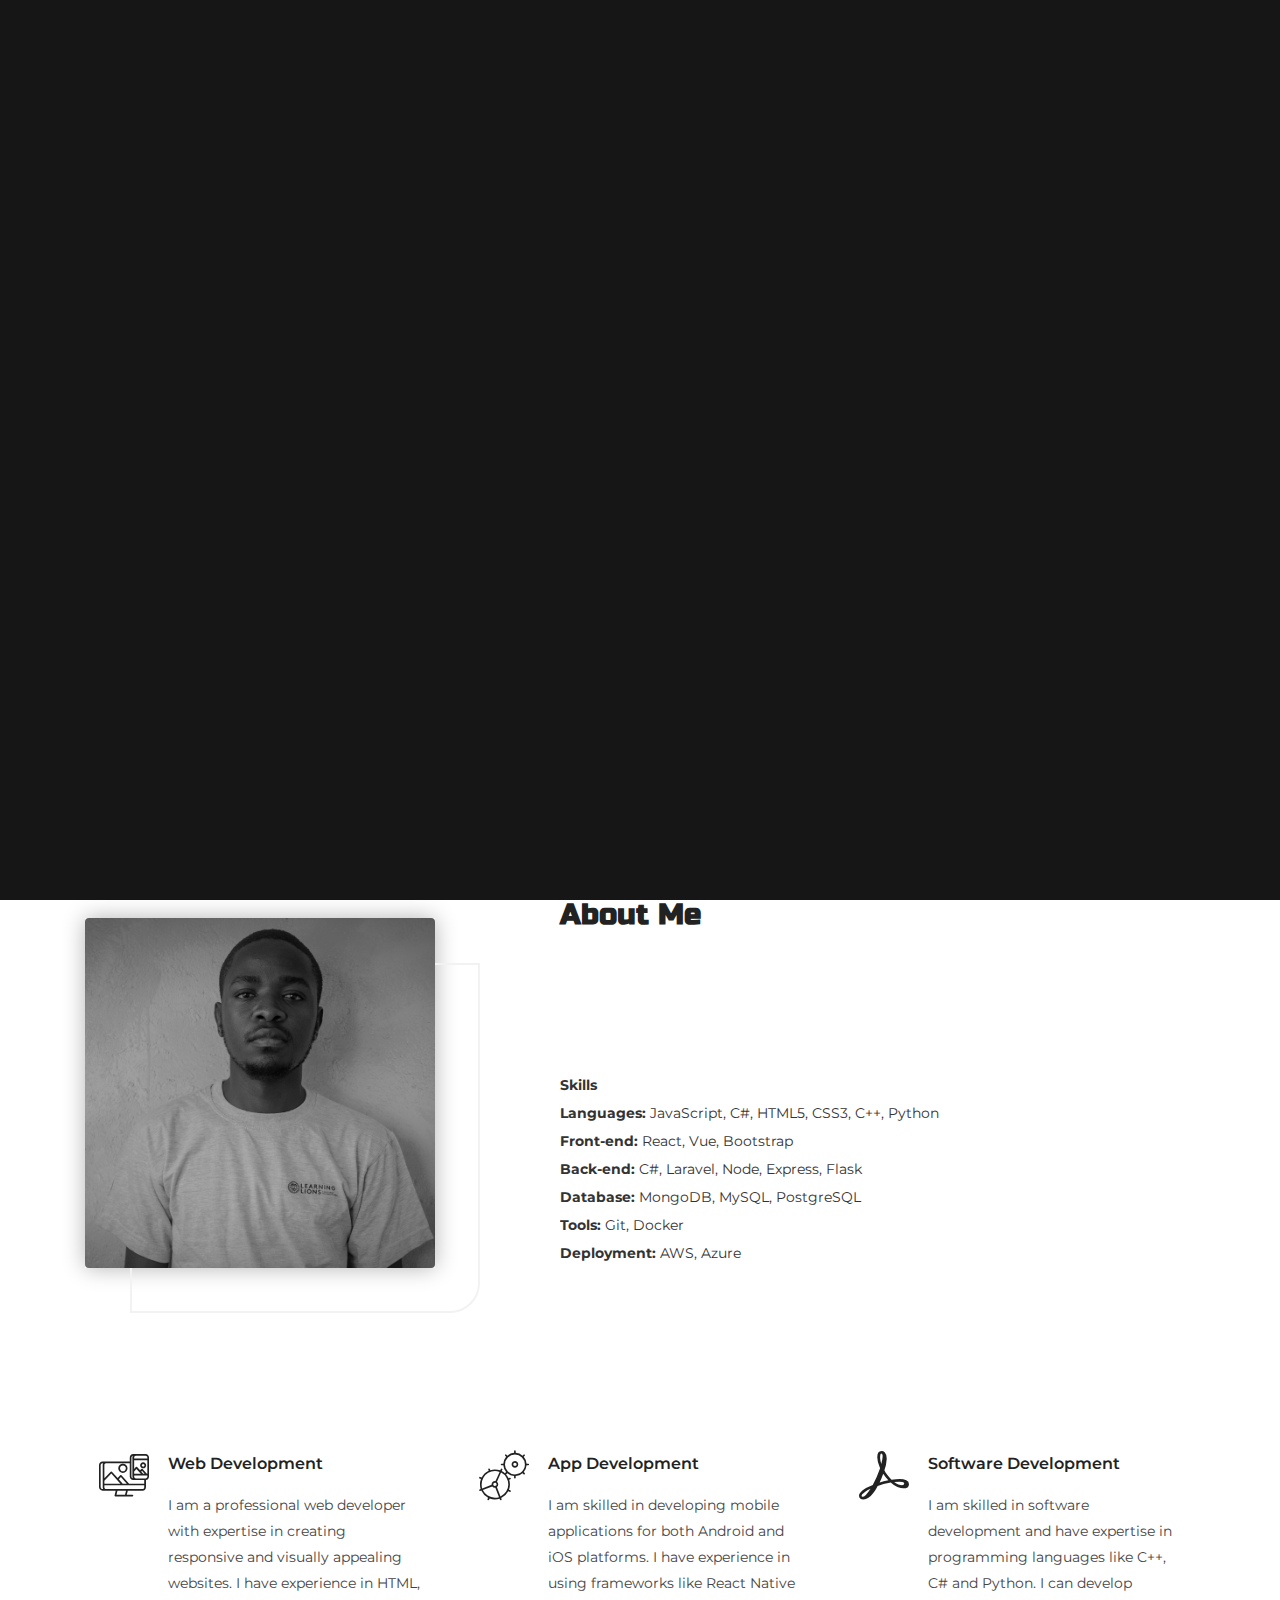
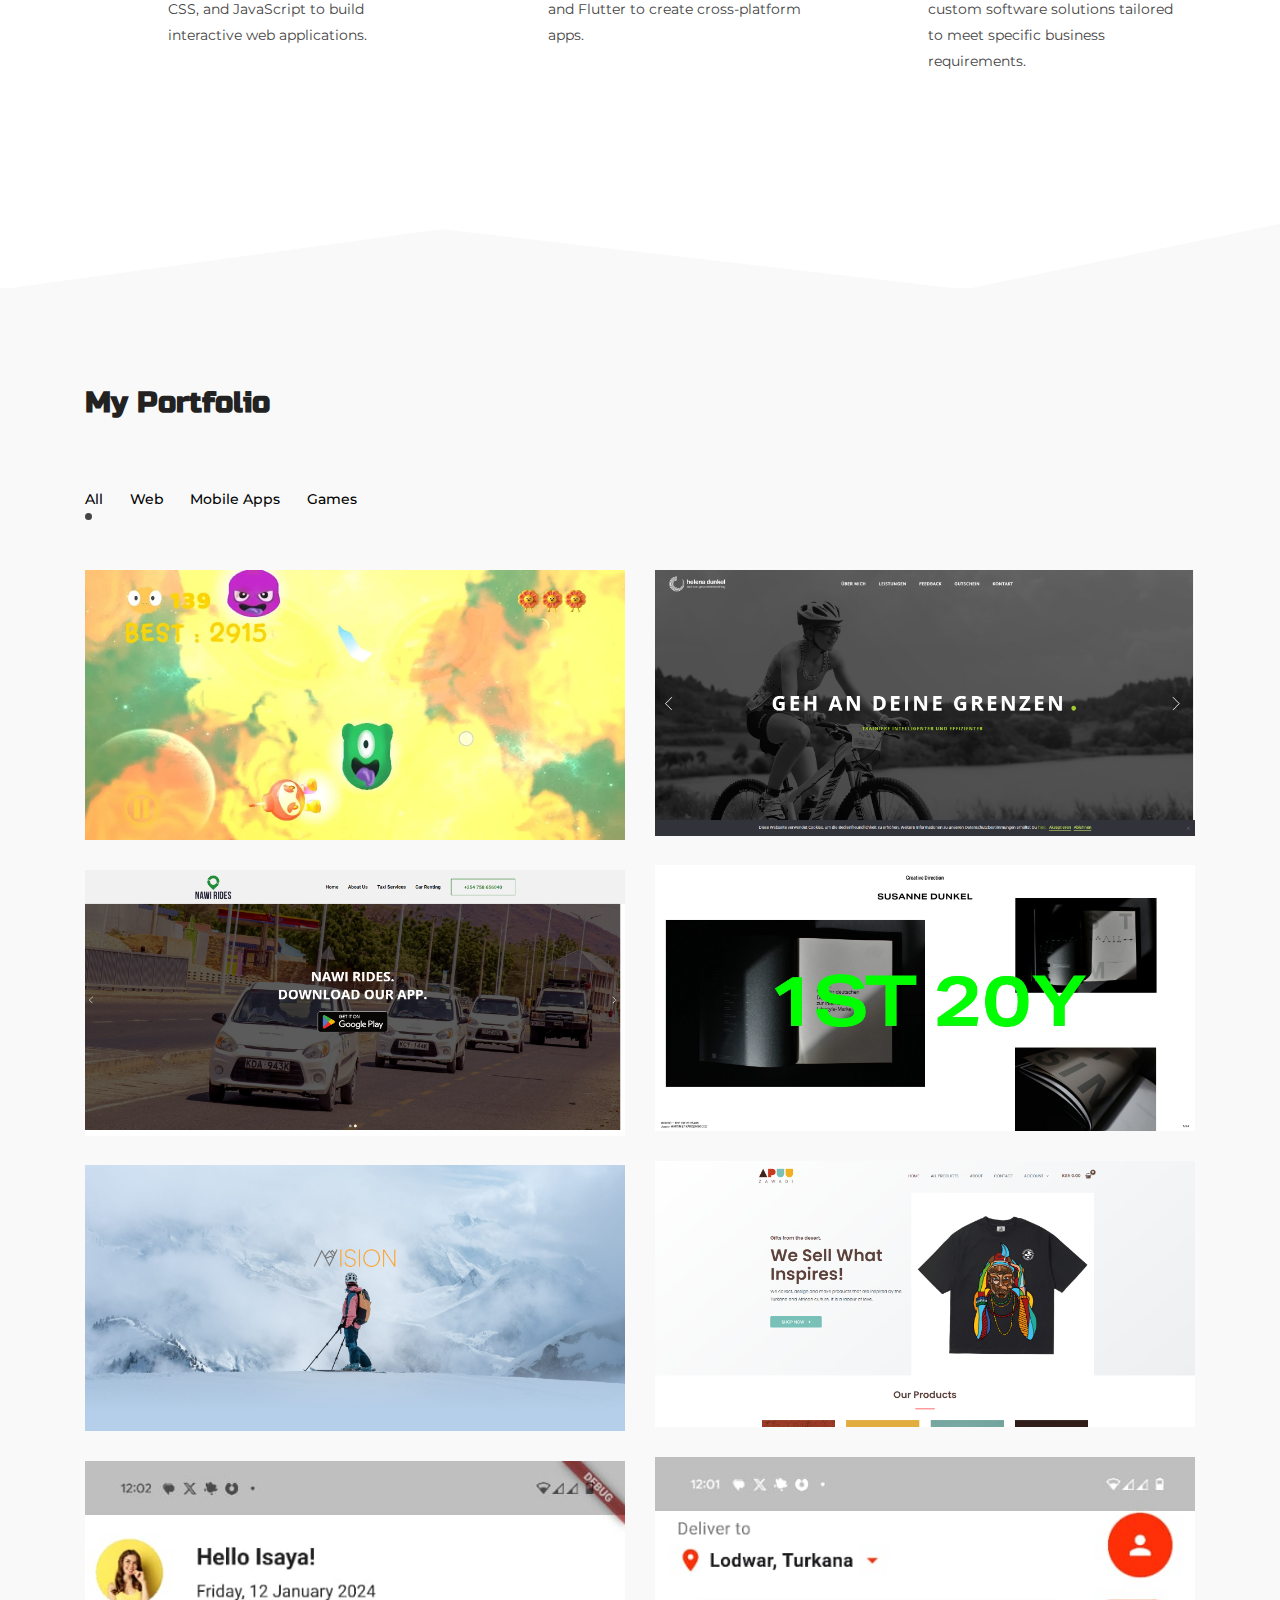
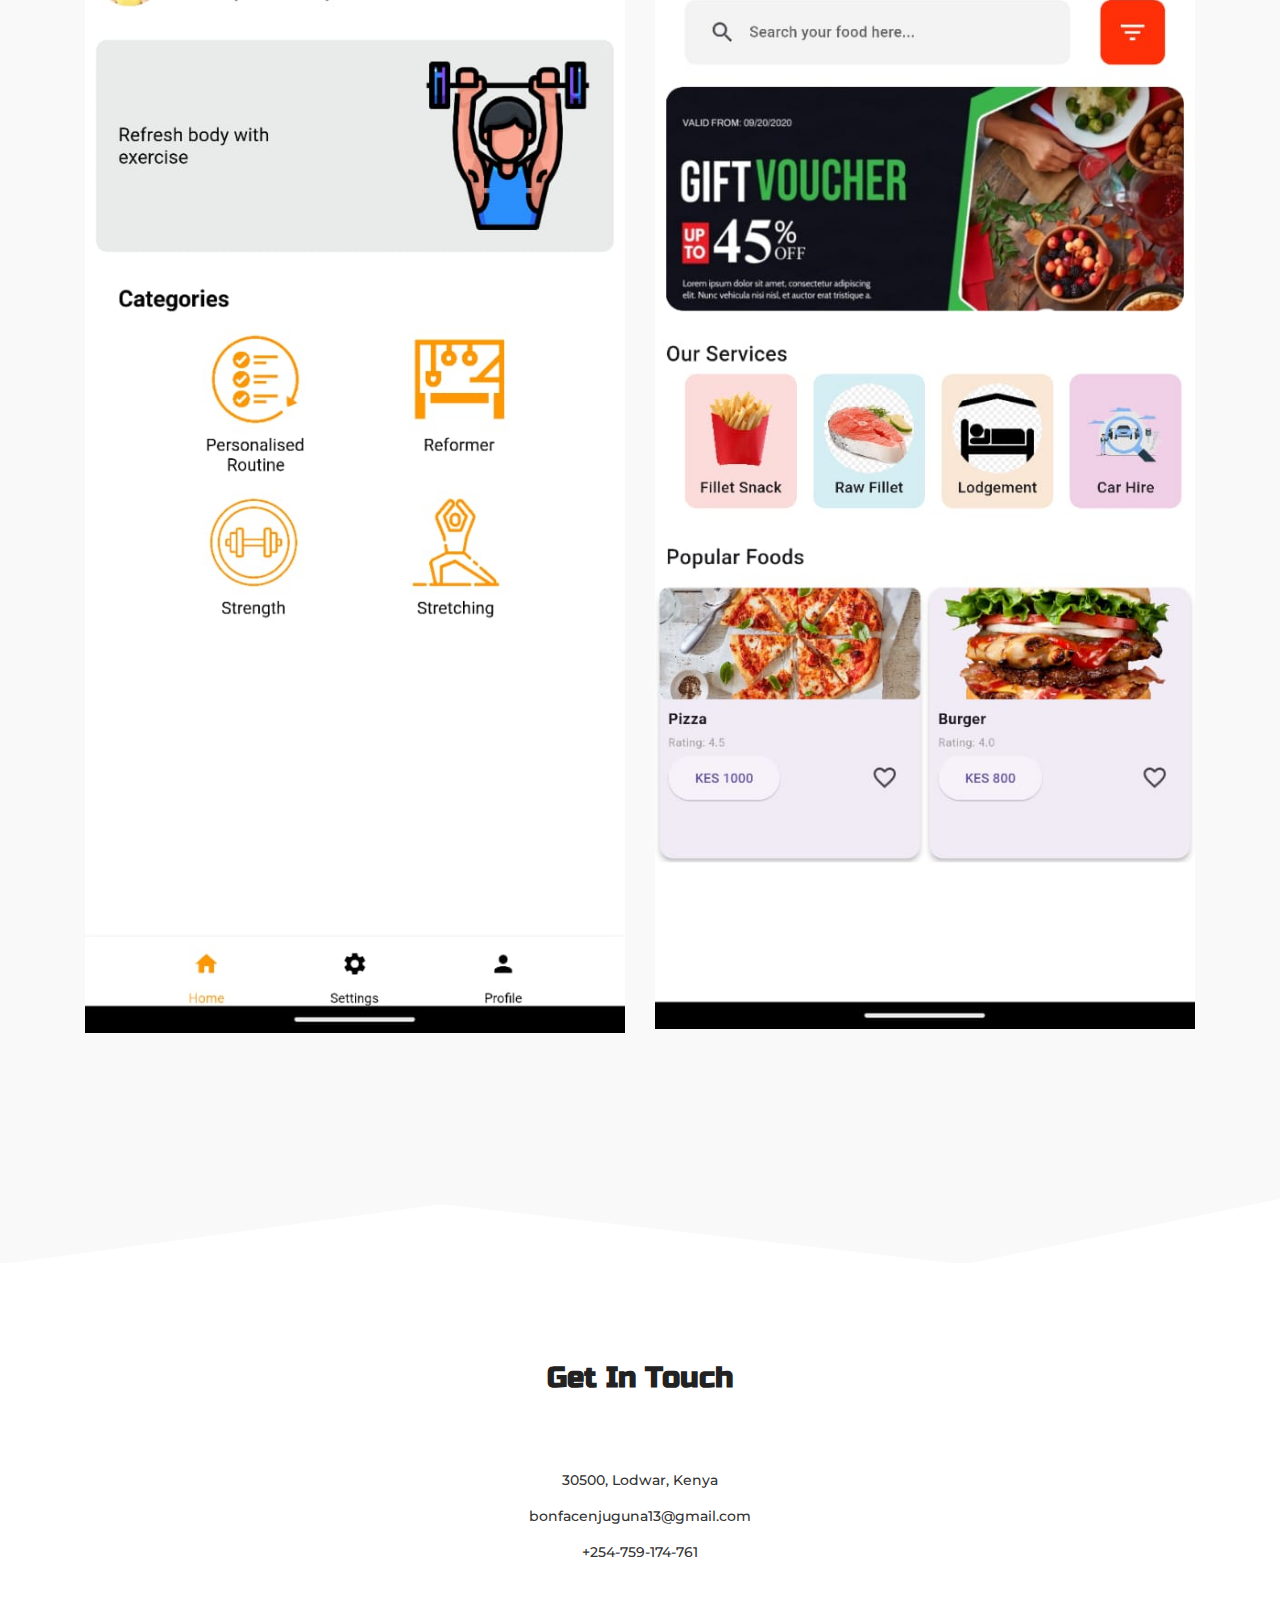
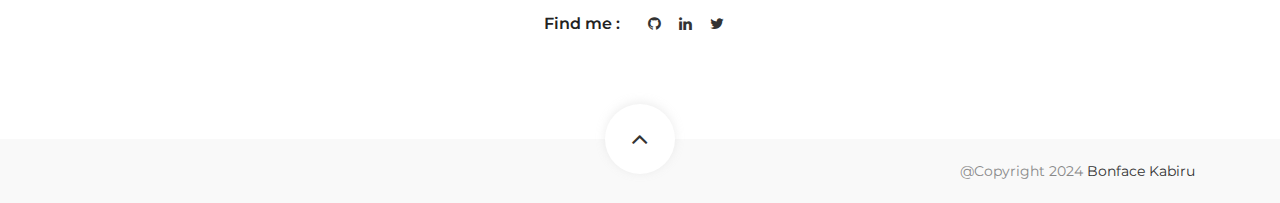
<file: index.html>
<!doctype html>
<html lang="en">

<head>
    <meta charset="utf-8">
    <meta http-equiv="x-ua-compatible" content="ie=edge">
    <meta name="viewport" content="width=device-width, initial-scale=1">
    <title>Bonface Kabiru</title>
    <link rel="shortcut icon" type="image/png" href="img/icon/favicon.ico">
    <!-- all css here -->
    <link rel="stylesheet" href="css/bootstrap.min.css">
    <link rel="stylesheet" href="css/font-awesome.min.css">
    <link rel="stylesheet" href="css/flaticon.css">
    <link rel="stylesheet" href="css/magnific-popup.css">
    <link rel="stylesheet" href="css/slicknav.min.css">
    <link rel="stylesheet" href="css/typography.css">
    <link rel="stylesheet" href="css/default-css.css">
    <link rel="stylesheet" href="css/styles.css">
    <link rel="stylesheet" href="css/responsive.css">
    <!-- modernizr css -->
    <script src="js/vendor/modernizr-2.8.3.min.js"></script>
</head>

<body id="top">
    <!--[if lt IE 8]>
            <p class="browserupgrade">You are using an <strong>outdated</strong> browser. Please <a href="http://browsehappy.com/">upgrade your browser</a> to improve your experience.</p>
        <![endif]-->
    <!-- preloader area start -->
    <div id="preloader">
        <div class="loader_line"></div>
    </div>
    <!-- prealoader area end -->
    <!-- header area start -->
    <header>
        <div class="header-area">
            <div class="container">
                <div class="row align-items-center">
                    <div class="col-md-3 col-sm-12">
                        
                    </div>
                    <div class="col-md-9 d-none d-md-block">
                        <div class="main-menu">
                            <nav class="nav-menu">
                                <ul id="nav_menu">
                                    <li class="active"><a data-hover="home" href="#home"><span>Home</span></a></li>
                                    <li><a data-hover="about" href="#about"><span>About</span></a></li>
                                    <li><a data-hover="portfolio" href="#portfolio"><span>Portfolio</span></a></li>
                                    <li><a data-hover="contact" href="#contact"><span>Contact</span></a></li>
                                </ul>
                            </nav>
                        </div>
                    </div>
                    <div class="col-sm-12 d-block d-md-none">
                        <div class="responsive-menu-wrap"></div>
                    </div>
                </div>
            </div>
        </div>
    </header>
    <!-- header area end -->
    <!-- slider area start -->
    <section id="home" class="slider-area parallax" data-speed="3" data-bg-image="" style="    background-color: black;">
        <div class="container">
            <div class="slider-content">
                <h2 class="txtanim1"><span>I'm</span> <span>Bonface</span> <span>Njuguna</span></h2>
                <h4 class="txtanim1 delay1">
                    <span>F</span>
                    <span>u</span>
                    <span>l</span>
                    <span>l</span>
                    <span> </span>
                    <span>S</span>
                    <span>t</span>
                    <span>a</span>
                    <span>c</span>
                    <span>k</span>
                    <span> </span>
                    <span>D</span>
                    <span>e</span>
                    <span>v</span>
                    <span>e</span>
                    <span>l</span>
                    <span>o</span>
                    <span>p</span>
                    <span>e</span>
                    <span>r</span>
                </h4>
            </div>
        </div>
        <div class="white_svg svg_white">
            <svg x="0px" y="0px" viewBox="0 186.5 1920 113.5">
                <polygon points="0,300 655.167,210.5 1432.5,300 1920,198.5 1920,300 " />
            </svg>
        </div>
        <div class="txtanim1 next-section">
            <span><a href="#about">about <strong><i class="fa fa-question-circle"></i></strong></a></span>
        </div>
    </section>
    <!-- slider area end -->
    <!-- about area strat -->
    <section class="about-area" id="about">
        <div class="container">
            <div class="row align-items-center">
                <div class="col-md-4">
                    <div class="abt-left-thumb">
                        <img src="img/about/bonface_picture.jpg" alt="image">
                    </div>
                </div>
                <div class="col-md-7 offset-md-1">
                    <div class="abt-content">
                        <div class="section-title">
                            <h2 class="txt2_is_show">About Me</h2>
                        </div>
                        <p class="txt1-wrap"><span class="txt1">I am a Full-Stack Developer from Turkana.  I love creating efficient, scalable, and user-friendly web applications that deliver a seamless user experience.</span></p>
                        <p class="txt1-wrap"><span class="tx1"><strong>Skills</strong></span><br>
                            <strong>Languages: </strong>JavaScript, C#, HTML5, CSS3, C++, Python<span class="txt1"></span><br>
                            <strong>Front-end: </strong>React, Vue, Bootstrap<span class="txt1"></span><br>
                            <strong>Back-end: </strong>C#, Laravel, Node, Express, Flask<span class="txt1"></span><br>
                            <strong>Database: </strong>MongoDB, MySQL, PostgreSQL<span class="txt1"></span><br>
                            <strong>Tools: </strong>Git, Docker<span class="txt1"></span><br>
                            <strong>Deployment: </strong>AWS, Azure<span class="txt1"></span>
                        </p>
                    </div>
                </div>
            </div>
        </div>
    </section>
    <!-- about area end -->
    <!-- service area start -->
    <div class="service-area pb--200">
        <div class="container">
            <div class="row">
                <div class="col-md-4">
                    <div class="single-service txt2_is_show">
                        <div class="icon"><span class="flaticon-web-design"></span></div>
                        <div class="srvc-content">
                            <h4>Web Development</h4>
                            <p>I am a professional web developer with expertise in creating responsive and visually appealing websites. I have experience in HTML, CSS, and JavaScript to build interactive web applications.</p>
                        </div>
                    </div>
                </div>
                <div class="col-md-4">
                    <div class="single-service txt2_is_show">
                        <div class="icon"><span class="flaticon-settings"></span></div>
                        <div class="srvc-content">
                            <h4>App Development</h4>
                            <p>I am skilled in developing mobile applications for both Android and iOS platforms. I have experience in using frameworks like React Native and Flutter to create cross-platform apps.</p>
                        </div>
                    </div>
                </div>
                <div class="col-md-4">
                    <div class="single-service txt2_is_show">
                        <div class="icon"><span class="flaticon-adobe"></span></div>
                        <div class="srvc-content">
                            <h4>Software Development</h4>
                            <p>I am skilled in software development and have expertise in programming languages like C++, C# and Python. I can develop custom software solutions tailored to meet specific business requirements.</p>
                        </div>
                    </div>
                </div>
            </div>
        </div>
        <div class="white_svg svg_gray">
            <svg x="0px" y="0px" viewBox="0 186.5 1920 113.5">
                <polygon points="0,300 655.167,210.5 1432.5,300 1920,198.5 1920,300 " />
            </svg>
        </div>
    </div>
    <!-- service area end -->
    <!-- portfolio area start -->
    <section class="fortfolio-area bg-gray pt--100 pb--200" id="portfolio">
        <div class="container">
            <div class="section-title">
                <h2 class="txt2_is_show">My Portfolio</h2>
            </div>
            <div class="fortfolio-filter">
                <button class="active" data-filter="*">All</button>
                <button data-filter=".web">Web</button>
                <button data-filter=".mobileapps">Mobile Apps</button>
                <button data-filter=".games">Games</button>
            </div>
            <div class="portfolio-masonary row" id="container">
                <div class="prt-grid games col-md-6 col-sm-6">
                    <div class="prt-item">
                        <a class="expand-img" href="img/portfolio/monster-slice-game.png"><img src="img/portfolio/monster-slice-game.png" alt="image"></a>
                    </div>
                </div>
                <div class="prt-grid web col-md-6 col-sm-6">
                    <div class="prt-item">
                        <a class="expand-img" href="img/portfolio/helena-dunkel.png"><img src="img/portfolio/helena-dunkel.png" alt="image"></a>
                    </div>
                </div>
                <div class="prt-grid web col-md-6 col-sm-6">
                    <div class="prt-item">
                        <a class="expand-img" href="img/portfolio/sussanedunkel.png"><img src="img/portfolio/sussanedunkel.png" alt="image"></a>
                    </div>
                </div>
                <div class="prt-grid web col-md-6 col-sm-6">
                    <div class="prt-item">
                        <a class="expand-img" href="img/portfolio/nawirides.png"><img src="img/portfolio/nawirides.png" alt="image"></a>
                    </div>
                </div>
                <div class="prt-grid web col-md-6 col-sm-6">
                    <div class="prt-item">
                        <a class="expand-img" href="img/portfolio/apuuzawadi.png"><img src="img/portfolio/apuuzawadi.png" alt="image"></a>
                    </div>
                </div>
                <div class="prt-grid web col-md-6 col-sm-6">
                    <div class="prt-item">
                        <a class="expand-img" href="img/portfolio/avision.png"><img src="img/portfolio/avision.png" alt="image"></a>
                    </div>
                </div>
                <div class="prt-grid mobileapps col-md-6 col-sm-6">
                    <div class="prt-item">
                        <a class="expand-img" href="img/portfolio/lodwar_fish_hub.jpeg"><img src="img/portfolio/lodwar_fish_hub.jpeg" alt="image"></a>
                    </div>
                </div>
                <div class="prt-grid mobileapps col-md-6 col-sm-6">
                    <div class="prt-item">
                        <a class="expand-img" href="img/portfolio/sarah_fitness_app.jpg"><img src="img/portfolio/sarah_fitness_app.jpg" alt="image"></a>
                    </div>
                </div>
            </div>
        </div>
        <div class="white_svg svg_white">
            <svg x="0px" y="0px" viewBox="0 186.5 1920 113.5">
                <polygon points="0,300 655.167,210.5 1432.5,300 1920,198.5 1920,300 " />
            </svg>
        </div>
    </section>
    <!-- portfolio area end -->
    <!-- contact area start -->
    <section class="contact-area ptb--100" id="contact">
        <div class="container">
            <div class="section-title">
                <h2 class="txt2_is_show">Get In Touch</h2>
            </div>
            <div class="row">
                <div class="col-md-12">
                    <div class="cnt-left">
                        <ul>
                            <li>30500, Lodwar, Kenya</li>
                            <a href="mailto:bonfacenjuguna13@gmail.com"><li>bonfacenjuguna13@gmail.com</li></a> 
                            <a href="tel:+254-759-174-761"><li>+254-759-174-761</li></a>
                        </ul>
                        <div class="social-link">
                            <h5>Find me :</h5>
                            <a href="https://github.com/BonfaceNjuguna"><i class="fa fa-github"></i></a>
                            <a href="https://www.linkedin.com/in/bonface-kabiru/"><i class="fa fa-linkedin"></i></a>
                            <a href="https://twitter.com/bonnienjush"><i class="fa fa-twitter"></i></a>
                        </div>
                    </div>
                </div>
            </div>
        </div>
    </section>
    <!-- contact area end -->
    <!-- footer area start -->
    <footer>
        <div class="footer-area bg-gray">
            <div class="container">
                <div class="row align-items-center">
                    <div class="col-md-6 col-sm-4">
                        <!-- <div class="flogo">
                            <a href='/'><img src="img/icon/flogo.png" alt="logo"></a>
                        </div> -->
                    </div>
                    <div class="col-md-6 col-sm-8">
                        <div class="copyright">
                            <p>@Copyright 2024 <span>Bonface Kabiru</span></p>
                        </div>
                    </div>
                </div>
                <div class="go-to-top">
                    <a href="#top"><i class="fa fa-angle-up"></i></a>
                </div>
            </div>
        </div>
    </footer>
    <!-- footer area end -->
    <!-- jquery latest version -->
    <script src="js/vendor/jquery-3.2.0.min.js"></script>
    <!-- bootstrap 4 js -->
    <script src="js/bootstrap.min.js"></script>
    <!-- others plugins -->
    <script src="js/jquery.slicknav.min.js"></script>
    <script src="js/jquery.magnific-popup.min.js"></script>
    <script src="js/imagesloaded.pkgd.min.js"></script>
    <script src="js/isotope.pkgd.min.js"></script>
    <script src="js/plugins.js"></script>
    <script src="js/scripts.js"></script>
</body>

</html>
</file>
<file: css/flaticon.css>
/*
Flaticon icon font: Flaticon
Creation date: 23/10/2017 08:34
*/

@font-face {
  font-family: "Flaticon";
  src: url("../fonts/Flaticon.eot");
  src: url("../fonts/Flaticon.eot?#iefix") format("embedded-opentype"),
       url("../fonts/Flaticon.woff") format("woff"),
       url("../fonts/Flaticon.ttf") format("truetype"),
       url("../fonts/Flaticon.svg#Flaticon") format("svg");
  font-weight: normal;
  font-style: normal;
}

@media screen and (-webkit-min-device-pixel-ratio:0) {
  @font-face {
    font-family: "Flaticon";
    src: url("./Flaticon.svg#Flaticon") format("svg");
  }
}

[class^="flaticon-"]:before, [class*=" flaticon-"]:before,
[class^="flaticon-"]:after, [class*=" flaticon-"]:after {
    font-family: Flaticon;
    font-size: 20px;
    font-style: normal;
    margin-left: 0px;
}

.flaticon-play-button:before { content: "\f100"; }
.flaticon-adobe:before { content: "\f101"; }
.flaticon-settings:before { content: "\f102"; }
.flaticon-web-design:before { content: "\f103"; }

/* App Development */
.flaticon-mobile-app:before { content: "\f104"; }

/* Software Development */
.flaticon-code:before { content: "\f105"; }
</file>
<file: css/typography.css>
/*
Table Of Contents
=========================
- Default Typography
- Custom Typography
=========================
*/

body {
    font-family: 'Montserrat', sans-serif;
}

h1,
h2,
h3,
h4,
h5,
h6 {
    margin: 0;
    font-family: 'Russo One', sans-serif;
    font-weight: 700;
    color: #000;
    letter-spacing: 1.5px;
}

h1 a,
h2 a,
h3 a,
h4 a,
h5 a,
h6 a {
    font-weight: inherit;
    font-family: 'Montserrat', sans-serif;
}

h1 {
    font-size: 36px;
    line-height: 70px;
    letter-spacing: 1px;
    margin-bottom: 0px;
}

h2 {
    font-size: 22px;
    line-height: 24px;
    margin-bottom: 0px;
}

h3 {
    font-size: 24px;
    line-height: 30px;
    margin-bottom: 0px;
}

h4 {
    font-size: 20px;
    line-height: 27px;
}

h5 {
    font-size: 16px;
    line-height: 24px;
}

h6 {
    font-size: 14px;
    line-height: 24px;
}

p {
    font-family: 'Montserrat', sans-serif;
    font-size: 14px;
    font-weight: normal;
    letter-spacing: 0;
    line-height: 28px;
    margin: 0;
}

p img {
    margin: 0;
}

span {
    font-family: 'Montserrat', sans-serif;
}


/* em and strong */

em {
    font: 15px/30px;
}

strong,
b {
    font: 15px/30px;
}

small {
    font-size: 11px;
    line-height: inherit;
}


/*  blockquotes */

blockquote {
    border-left: 0 none;
    font-family: 'Montserrat', sans-serif;
    margin: 10px 0;
    padding-left: 40px;
    position: relative;
}

blockquote::before {
    color: #4e5665;
    content: "ï„";
    font-family: FontAwesome;
    font-size: 36px;
    left: 20px;
    line-height: 0;
    margin: 0;
    opacity: 0.5;
    position: absolute;
    top: 20px;
}

blockquote p {
    font-style: italic;
    padding: 0;
    font-size: 18px;
    line-height: 36px;
}

blockquote cite {
    display: block;
    font-size: 12px;
    font-style: normal;
    line-height: 18px;
}

blockquote cite:before {
    content: "\2014 \0020";
}

blockquote cite a,
blockquote cite a:visited {
    color: #8B9798;
    border: none
}

/* links */

a,
a:visited {
    text-decoration: none;
    font-family: 'Montserrat', sans-serif;
    font-weight: normal;
    font-size: 12px;
    color: #fff;
    transition: all 0.3s ease-in-out;
    -webkit-transition: all 0.3s ease-in-out;
    -moz-transition: all 0.3s ease-in-out;
    -o-transition: all 0.3s ease-in-out;
    outline: 0;
}

a:hover,
a:active {
    color: #ffb607;
    text-decoration: none;
    outline: 0;
}

a:focus {
    text-decoration: none;
    outline: 0;
}

p a,
p a:visited {
    line-height: inherit;
    outline: 0;
}

a.active {
    color: #ffb607!important;
}


/* list */

ul,
ol {
    margin-bottom: 0px;
    margin-top: 0px;
    padding: 0;
}

ul {
    margin: 0;
    list-style-type: none;
}

ol {
    list-style: decimal;
}

ol,
ul.square,
ul.circle,
ul.disc {
    margin-left: 0px;
}

ul.square {
    list-style: square outside;
}

ul.circle {
    list-style: circle outside;
}

ul.disc {
    list-style: disc outside;
}

ul ul,
ul ol,
ol ol,
ol ul {
    margin: 0;
}

ul ul li,
ul ol li,
ol ol li,
ol ul li {
    margin-bottom: 0px;
}

li {
    line-height: 18px;
    margin-bottom: 0px;
}

ul.large li {}

li p {}


/* definition list */

dl {
    margin: 12px 0;
}

dt {
    margin: 0;
    color: #11ABB0;
}

dd {
    margin: 0 0 0 20px;
}

button {}


/*
--------------------------
- Custom Typography
--------------------------
*/


/* Your Custom Typography. */
</file>
<file: css/default-css.css>
/* 
--------------------------
- 1.1 Default CSS
--------------------------
*/

/*google font*/
@import url('https://fonts.googleapis.com/css?family=Montserrat:300,400,500,600,700|Russo+One');

/* Your default CSS. */
*{margin: 0;padding:0;box-sizing: border-box;}

.clear {
    clear: both
}

*,
*:before,
*:after {
    -moz-box-sizing: border-box;
    -webkit-box-sizing: border-box;
    box-sizing: border-box;
}

*:focus {
    outline: 0;
}

html {
    font-size: 62.5%;
    -webkit-font-smoothing: antialiased;
}

body {
    background: #fff;
    font-weight: normal;
    font-size: 15px;
    letter-spacing: 1.5px;
    color: #888;
    line-height: 30px;
    -webkit-font-smoothing: antialiased;
    /* Fix for webkit rendering */
    -webkit-text-size-adjust: 100%;
}

img {
    max-width: 100%;
    height: auto;
}

button,
input,
textarea {
    letter-spacing: 0;
}

/*custome css*/

/*----------------------------
  14. Basic margin padding
-----------------------------*/
.bg-gray{
    background-color: #f9f9f9;
}
.ptb--100{
    padding: 100px 0px;
}
.pt--100{
    padding-top: 100px;
}
.pb--100{
    padding-bottom: 100px;
}
.pt--200{
    padding-top: 200px;
}
.pb--200{
    padding-bottom: 200px;
}

/*pealoader css*/
#preloader {
    position: fixed;
    left: 0;
    top: 0;
    height: 100vh;
    width: 100%;
    z-index: 99999;
    display: flex;
}
#preloader:before,
#preloader:after{
    content: '';
    position: absolute;
    left: 0;
    top: 0;
    width: 50%;
    height: 100%;
    z-index: -1;
    background-color: #171616;
    -webkit-transition: all 0.3s ease 0s;
    -o-transition: all 0.3s ease 0s;
    transition: all 0.3s ease 0s;
}
#preloader:after{
    left: auto;
    right: 0;
}
#preloader .loader_line{
    margin: auto;
    width: 1px;
    height: 250px;
    position: relative;
    overflow: hidden;
    -webkit-transition: all 0.8s ease 0s;
    -o-transition: all 0.8s ease 0s;
    transition: all 0.8s ease 0s;
}
.loader_line:before{
    content: '';
    position: absolute;
    left: 0;
    top: 50%;
    width: 1px;
    height: 0%;
    -webkit-transform: translateY(-50%);
    -ms-transform: translateY(-50%);
    -o-transform: translateY(-50%);
    transform: translateY(-50%);
    background-color: #fff;
    -webkit-animation: lineheight 1000ms ease-in-out 0s forwards;
    -o-animation: lineheight 1000ms ease-in-out 0s forwards;
    animation: lineheight 1000ms ease-in-out 0s forwards;
}
.loader_line:after{
    content: '';
    position: absolute;
    left: 0;
    top: 0;
    width: 1px;
    height: 100%;
    background-color: #777;
    -webkit-transform: translateY(-100%);
    -ms-transform: translateY(-100%);
    -o-transform: translateY(-100%);
    transform: translateY(-100%);
    -webkit-animation: lineround 1200ms linear 0s infinite;
    -o-animation: lineround 1200ms linear 0s infinite;
    animation: lineround 1200ms linear 0s infinite;
    animation-delay: 2000ms;
}

@keyframes lineheight{
    0%{
        height: 0%;
    }
    100%{
        height: 100%;
    }
}

@keyframes lineround{
    0%{
        -webkit-transform: translateY(-100%);
        -ms-transform: translateY(-100%);
        -o-transform: translateY(-100%);
        transform: translateY(-100%);
    }
    100%{
        -webkit-transform: translateY(200%);
        -ms-transform: translateY(200%);
        -o-transform: translateY(200%);
        transform: translateY(200%);
    }
}

/*hiding all*/
.preloaded .loader_line:after{
    opacity: 0;
}
.preloaded  .loader_line{
    opacity: 0;
    height: 100%!important;
}
.preloaded:before,
.preloaded:after{
    -webkit-animation: preloadedzero 300ms ease-in-out 500ms forwards;
    -o-animation: preloadedzero 300ms ease-in-out 500ms forwards;
    animation: preloadedzero 300ms ease-in-out 500ms forwards;
}
@keyframes preloadedzero{
    0%{
        width: 50%;
    }
    100%{
        width: 0%;
    }
}
</file>
<file: css/styles.css>
/*-----------------------------------------------------------------------------------
    
    CSS INDEX
    ===================
  
    1. Header Area
    2. Slider Area
    3. About Area
    4. Service Area
    5. Fortfolio Area
    6. Contact Area
    7. Footer Area

-----------------------------------------------------------------------------------*/

/*============================================
* 1. Header Area
*=============================================*/
.header-area{
    position: fixed;
    left: 0;
    top: 0;
    z-index: 999;
    width: 100%;
    background: black;
}
.logo{}
.logo a{
    display: inline-block;
}
.logo a img{
    max-width: 43px;
}
.main-menu{}
.main-menu nav ul{
    text-align: right;
}
.main-menu nav ul li{
    display: inline-block;
}
.main-menu nav ul li a{
        display: block;
    color: #fff;
    font-size: 14px;
    font-weight: 500;
    letter-spacing: 0;
    padding: 35px 17px;
    position: relative;
}

.main-menu nav ul li a:before{
    content: '';
    position: absolute;
    left: 50%;
    bottom: 17%;
    height: 7px;
    width: 7px;
    background: #fff;
    border-radius: 50%;
    opacity: 0;
    transform: translateX(-50%);
    -webkit-transition: all 0.3s ease 0s;
    -o-transition: all 0.3s ease 0s;
    transition: all 0.3s ease 0s;
}
.main-menu nav ul li a:after{
    content: attr(data-hover);
    position: absolute;
    left: 50%;
    top: 70%;
    opacity: 0;
    transform: translateX(-50%);
    -webkit-transition: all 0.3s ease 0s;
    -o-transition: all 0.3s ease 0s;
    transition: all 0.3s ease 0s;
}
.main-menu nav ul li a:hover:after{
    opacity: 1;
    top: 50%;
    transform: translate(-50%, -50%);
}
.main-menu nav ul li.active a:before{
    opacity: 1;
}
.main-menu nav ul li a span{
    display: block;
    -webkit-transition: all 0.15s ease-in-out 0s;
    -o-transition: all 0.15s ease-in-out 0s;
    transition: all 0.15s ease-in-out 0s;
}
.main-menu nav ul li a:hover span{
    transform: translate3d(0,-12px,0);
    opacity: 0;
}

/*mobile menu*/

.slicknav_menu .slicknav_menutxt {
    display: none;
}

.slicknav_menu {
    background: transparent;
    margin-top: 21px;
}

.slicknav_menu .slicknav_icon-bar {
    height: 2px;
    width: 19px;
    margin: 3px 0px;
    -webkit-transition: all 0.3s ease 0s;
    transition: all 0.3s ease 0s;
}

.slicknav_btn {
    background-color: transparent;
    position: relative;
    margin-top: -38px;
}

.slicknav_menu .slicknav_open .slicknav_icon-bar:nth-child(2) {
    opacity: 0;
    -ms-filter: "progid:DXImageTransform.Microsoft.Alpha(Opacity=0)";
}

.slicknav_menu .slicknav_open .slicknav_icon-bar:nth-child(1) {
    -webkit-transform: rotate(45deg) translate(1px, 7px);
    transform: rotate(45deg) translate(1px, 7px);
}

.slicknav_menu .slicknav_open .slicknav_icon-bar:nth-child(3) {
    -webkit-transform: rotate(-45deg) translateY(-6px);
    transform: rotate(-45deg) translateY(-6px);
}

.slicknav_menu {
    margin-top: 0;
}

.slicknav_nav {
    background: #0c0c0c;
    margin: 0;
    padding: 6px 0px;
    margin-top: 10px;
}

.slicknav_nav a:hover {
    background: #fefefe none repeat scroll 0 0;
    border-radius: 0;
}

.slicknav_nav a {
    font-size: 14px;
    letter-spacing: 0.01em;
}

/*============================================
* END Header Area
*=============================================*/

/*============================================
* 2. Slider Area
*=============================================*/
.slider-area{
    height: 800px;
    display: flex;
    align-items: center;
    position: relative;
}
.white_svg{
    position: absolute;
    left: 0;
    bottom: -11px;
    width: 100%;
    overflow: hidden;
}
.svg_white svg{
    fill: #fff;
    width: 101%;
}
.svg_gray svg{
    fill: #f9f9f9;
    width: 101%;
}
.slider-content h2{
    font-size: 55px;
    color: #ffffff;
    font-weight: 300;
    letter-spacing: 0;
    line-height: 55px;
    margin-bottom: 10px;
    text-transform: uppercase;
}

.slider-content h4{
    font-size: 19px;
    font-weight: 300;
    color: #ffffff;
    letter-spacing: 0em;
    line-height: 41px;
    text-transform: uppercase;
}
.slider-content h4 span{
    display: inline-block!important;
    letter-spacing: 0;
}
.txt1-wrap{
    overflow: hidden;
    margin-bottom: 100px;
}
.txt1{
    opacity: 0;
    display: inline-block;
    -webkit-transition: all 0.3s ease 0s;
    -o-transition: all 0.3s ease 0s;
    transition: all 0.3s ease 0s;
    -webkit-transform: translate3d(0px, 100%, 0px);
    -ms-transform: translate3d(0px, 100%, 0px);
    -o-transform: translate3d(0px, 100%, 0px);
    transform: translate3d(0px, 100%, 0px);
}

.next-section{
        position: absolute;
    right: 38px;
    bottom: 123px;
    transform: rotate(-90deg);
    z-index: 99;
    padding-left: 32px;
}
.next-section a{
        display: block;
    color: #fff;
    text-transform: uppercase;
    font-size: 10px;
    letter-spacing: 0.2em;
        font-weight: 300;
        position: relative;
}
.next-section strong{
        display: inline-block;
    font-size: 14px;
    font-weight: 700;
    margin-left: 4px;
}
.next-section a:after{
    content: '';
    position: absolute;
    bottom: 3px;
    right: 0;
    height: 1px;
    width: 0%;
    background-color: #ddd;
    -webkit-transition: all 0.3s ease 0s;
    -o-transition: all 0.3s ease 0s;
    transition: all 0.3s ease 0s;
}
.next-section a:hover:after{
    width: 126%;
}
.next-section a:before{
        content: '\f104';
    position: absolute;
    bottom: 3px;
    left: -17px;
    font-family: fontawesome;
    font-size: 24px;
    color: #b1acac;
    -webkit-animation: secdownmoving 1000ms linear 0s infinite;
    -o-animation: secdownmoving 1000ms linear 0s infinite;
    animation: secdownmoving 1000ms linear 0s infinite;
}
@keyframes secdownmoving{
    0%{
        -webkit-transform: translateX(0px);
        -ms-transform: translateX(0px);
        -o-transform: translateX(0px);
        transform: translateX(0px);
    }
    50%{
        -webkit-transform: translateX(-10px);
        -ms-transform: translateX(-10px);
        -o-transform: translateX(-10px);
        transform: translateX(-10px);
    }
    100%{
        -webkit-transform: translateX(0px);
        -ms-transform: translateX(0px);
        -o-transform: translateX(0px);
        transform: translateX(0px);
    }
}

/*============================================
* END Slider Area
*=============================================*/

/*============================================
* 3. About Area
*=============================================*/
.about-area{
    padding: 100px 0px 150px;
}
.abt-left-thumb{
    display: block;
    position: relative;
    z-index: 1;
    box-shadow: 0px 0px 21px rgba(0,0,0,0.3);
}
.abt-left-thumb:before{
    content: '';
    position: absolute;
    right: -45px;
    bottom: -45px;
    border: 2px solid #f3f2f2;
    height: 100%;
    width: 100%;
    z-index: -1;
    border-radius: 0px 0px 30px 0px;
}
.abt-left-thumb img{
    border-radius: 4px;
    overflow: hidden;
    max-width: 100%;
}
.abt-content{}
.section-title{}
.section-title h2{
        font-size: 29px;
    letter-spacing: 0;
    color: #222222;
    line-height: 30px;
    margin-bottom: 50px;
    padding-bottom: 16px;
    position: relative;
}
.section-title h2:before{
    display: none;
}
.section-title h2:after{
    display: none;
}
.section-title h2.txt2_is_show:after{
    display: none;
}
.section-title h2.is_show:after{
    display: none;
}
.abt-content p{
    font-size: 14px;
    font-weight: 400;
    color: #333;
    letter-spacing: 0;
    margin-bottom: 19px;
}
.social-link{
    display: inline-block;
    margin-top: 11px;
}
.social-link h5{
    font-family: 'Montserrat', sans-serif;
    display: inline-block;
    font-size: 16px;
    letter-spacing: 0;
    font-weight: 600;
    color: #222222;
    margin-right: 22px;
}
.social-link a{
    display: inline-block;
    font-size: 15px;
    color: #333333;
    margin-right: 11px;
}
.social-link:hover a{
    color: #888;
}
.social-link a:hover{
    color: #000;
}

/*============================================
* END About Area
*=============================================*/

/*============================================
* 4. Service Area
*=============================================*/
.service-area{
    position: relative;
}
.single-service{
    z-index: 1;
    position: relative;
    padding: 14px;
    -webkit-transition: all 0.3s ease 0s;
    -o-transition: all 0.3s ease 0s;
    transition: all 0.3s ease 0s;
}
.single-service:hover,
.single-service:hover .icon{
    background-color: #f9f9f9;
}
.single-service .icon{
        float: left;
    margin-right: 17px;
    margin-top: 10px;
        background: #fff;
}
.single-service:before{
        content: '';
    position: absolute;
    left: 40px;
    top: 22px;
    height: 0;
    width: 1px;
    background: #d0cdcd;
    z-index: -1;
    -webkit-transition: all 0.8s ease 0s;
    -o-transition: all 0.8s ease 0s;
    transition: all 0.8s ease 0s;
}
.txt2_is_show.is_show:before{
    height: calc(100% - 40px);
}
.single-service:after{
    content: '';
    position: absolute;
    left: 35px;
    bottom: 16px;
    height: 10px;
    width: 10px;
    border-radius: 50%;
    background: #d0cdcd;
}
.txt2_is_show:after{
    opacity: 0;
    -webkit-transition: all 0.8s ease 1.1s;
    -o-transition: all 0.8s ease 1.1s;
    transition: all 0.8s ease 1.1s;
}
.txt2_is_show.is_show:after{
    opacity: 1;
}
.single-service .icon span:before{
    font-size: 50px;
        color: #222;
}
.srvc-content{
    overflow: hidden;
}
.srvc-content h4{
        font-family: 'Montserrat', sans-serif;
    font-size: 16px;
    font-weight: 600;
    letter-spacing: 0;
    color: #222222;
    margin-bottom: 15px;
}
.srvc-content p{
    color: #444;
    line-height: 26px;
}


/*============================================
* END Service Area
*=============================================*/

/*============================================
* 5. Fortfolio Area
*=============================================*/
.fortfolio-area{
    position: relative;
}
.fortfolio-filter{
    margin-bottom: 50px;
}
.fortfolio-filter button{
        font-size: 14px;
    font-weight: 500;
    color: #000000;
    letter-spacing: 0;
    background: transparent;
    border: none;
    outline: none;
    cursor: pointer;
    padding-bottom: 6px;
    position: relative;
    margin-right: 21px;
}
.fortfolio-filter button:before{
        content: '';
    position: absolute;
    left: 0;
    bottom: 0;
    height: 7px;
    width: 7px;
    opacity: 0;
    background: #464444;
    border-radius: 50%;
    -webkit-transition: all 0.3s ease 0s;
    -o-transition: all 0.3s ease 0s;
    transition: all 0.3s ease 0s;
}
.fortfolio-filter button.active:before{
    opacity: 1;
}
.prt-item{
    margin-bottom: 30px;
}
.prt-item a{
    display: block;
}
.prt-item a.expand-video{
    position: relative;
    z-index: 1;
}
.prt-item a.expand-video span{
        position: absolute;
    left: 50%;
    top: 50%;
    transform: translate(-50%, -50%);
}
.prt-item a.expand-video:before{
    content: '';
    position: absolute;
    left: 0;
    top: 0;
    height: 100%;
    width: 100%;
    opacity: 0;
    background-color: rgba(27, 27, 27, 0.5);
    -webkit-transition: all 0.3s ease 0s;
    -o-transition: all 0.3s ease 0s;
    transition: all 0.3s ease 0s;
}
.prt-item:hover a.expand-video:before{
    opacity: 1;
}
.prt-item a.expand-video span:before{
    font-size: 50px;
    color: #fff;
}
.prt-item a:hover {
    box-shadow: 0px 10px 27px rgba(0,0,0,0.1);
}
.prt-item a img{
    max-width: 100%;
    display: inline-block;
}

/*============================================
* END Fortfolio Area
*=============================================*/

/*============================================
* 6. Contact Area
*=============================================*/
.contact-area{
    position: relative;
    text-align: center !important;
}
.contact-area .section-title{
    margin-bottom: 60px;
}
.cnt-left ul li {
    font-size: 14px;
    color: #333;
    letter-spacing: 0;
    line-height: 23px;
    margin-bottom: 13px;
    font-weight: 500;
}
.cnt-left ul li span.ct-break{
    display: block;
}
.cnt-left .social-link{
    margin-top: 32px;
}
.contact-form form input,
.contact-form form textarea{
        height: 34px;
    width: 100%;
    background: #fff;
    border: none;
    border-bottom: 1px solid #dddddd;
    margin-bottom: 20px;
    letter-spacing: 0;
    font-size: 13px;
}
.contact-form form input::-webkit-input-placeholder,
.contact-form form textarea::-webkit-input-placeholder {
  color: #777;
}
.contact-form form input::-moz-placeholder,
.contact-form form textarea::-moz-placeholder {
  color: #777;
}
.contact-form form input:-ms-input-placeholder,
.contact-form form textarea:-ms-input-placeholder {
  color: #777;
}
.contact-form form input:-moz-placeholder,
.contact-form form textarea:-moz-placeholder {
  color: #777;
}
.contact-form form textarea{
    height: 87px;
}
.contact-form form .form-submit{
    text-align: right;
}
.contact-form form button{
        background: #222;
    color: #fff;
    border: none;
    text-transform: uppercase;
    font-size: 12px;
    padding: 9px 25px;
    font-weight: 400;
    cursor: pointer;
    outline: none;
}
.contact-form form button i{
    margin-left: 8px;
    -webkit-transition: all 0.3s ease 0s;
    -o-transition: all 0.3s ease 0s;
    transition: all 0.3s ease 0s;
}
.contact-form form button:hover i{
    -webkit-transform: translateX(5px);
    -ms-transform: translateX(5px);
    -o-transform: translateX(5px);
    transform: translateX(5px);
}

/*============================================
* END Contact Area
*=============================================*/

/*============================================
* 7. Footer Area
*=============================================*/
.footer-area{
    padding: 18px 0px;
    position: relative;
}
.copyright {
    text-align: right;
}
.copyright p{
        font-size: 14px;
    font-weight: 400;
    letter-spacing: 0;
    color: #898989;
}
.flogo a img{
    max-width: 40px;
}
.copyright p span{
    display: inline-block;
    color: #333;
}
.go-to-top a{
    color: #333;
    position: absolute;
    left: calc(50% - 35px);
    top: -35px;
    background: #fff;
    height: 70px;
    width: 70px;
    border-radius: 50%;
    text-align: center;
    line-height: 70px;
    box-shadow: 0px -2px 9.9px 0.1px rgba(186, 187, 188, 0.25);
    font-size: 27px;
}
.go-to-top a:hover{
    box-shadow: 0px -4px 9.9px 0.1px rgba(186, 187, 188, 0.25);
}

/*============================================
* END Footer Area
*=============================================*/
</file>
<file: css/responsive.css>
/* (1366x768) WXGA Display */

@media screen and (min-width: 1366px) and (max-width: 1919px) {}



/* Normal desktop :992px. */

@media (min-width: 992px) and (max-width: 1197px) {
	.slider-area {
	    height: 619px;
	}
}



/* Normal desktop :991px. */

@media (min-width: 768px) and (max-width: 991px) {
	.slider-area {
	    height: 480px;
	}
	.about-area {
	    padding: 90px 0px 80px;
	}
	.single-service{
		padding: 0;
	}
	.srvc-content h4{
		font-size: 15px;
	}
	.single-service .icon span:before {
	    font-size: 37px;
	}
	.single-service .icon {
	    margin-right: 11px;
	    margin-top: 8px;
	}
	.single-service:before {
	    left: 18px;
	}
	.single-service:after{
		left: 13px;
	}
    .white_svg {
	    bottom: -12px;
	}
	.service-area {
	    padding-bottom: 120px;
	}
	.fortfolio-area {
	    padding: 80px 0px 110px;
	}
	.contact-area {
	    padding: 80px 0px 90px;
	}
	.go-to-top{
		display: none;
	}
}



/* small mobile :320px. */

@media (max-width: 767px) {
    .container {
        width: 100%
    }
    .header-area {
        padding: 10px 0px 3px;
    }
    .white_svg {
	    bottom: -12px;
	}
}



/* Large Mobile :480px. */

@media only screen and (min-width: 480px) and (max-width: 767px) {
	.slicknav_btn {
	    margin-top: -44px;
	}
	.slider-area {
	    height: 379px;
	}
	.next-section{
		display: none;
	}
	.slider-content h2 {
	    font-size: 43px;
	    line-height: 51px;
	    margin-bottom: 0;
	}
	.slider-content h4 {
	    font-size: 16px;
	}
	.next-section {
	    right: -5px;
	    bottom: 53px;
	}
	.about-area {
	    padding: 80px 0px 60px;
	}
	.abt-content {
	    padding-top: 70px;
	}
	.abt-left-thumb:before {
	    right: -22px;
	    bottom: -22px;
	}
	.service-area {
	    padding-bottom: 30px;
	}
	.single-service{
		margin-bottom: 40px;
	}
	.fortfolio-area {
	    padding: 70px 0px 50px;
	}
	.contact-area {
	    padding: 70px 0px 80px;
	}
	.cnt-left{
		margin-bottom: 40px;
	}
	.contact-form form .form-submit {
	    text-align: left;
	}
	.footer-area {
	    padding: 20px 0px 13px;
	}
	.white_svg{
		display: none;
	}
	.copyright p{
		text-align: center;
	}
	.go-to-top{
		display: none;
	}

}



/* small mobile :320px. */

@media (min-width: 240px) and (max-width: 479px) {
	.logo a img {
	    max-width: 32px;
	}
	.next-section{
		display: none;
	}
    .abt-left-thumb:before {
        display: none;
    }
    .slider-area{
    	height: 286px;
    }
    .slider-content h2 {
	    font-size: 27px;
	    line-height: 31px;
	    margin-bottom: 1px;
	}
	.slider-content h4{
		font-size: 13px;
		line-height: 29px;
	}
	.next-section {
	    right: -24px;
    	bottom: 44px;
	}
	.about-area {
	    padding: 70px 0px 60px;
	}
	.abt-content {
	    padding-top: 70px;
	}
	.service-area {
	    padding-bottom: 40px;
	}
	.single-service{
		margin-bottom: 40px;
	}
	.fortfolio-filter {
	    text-align: center;
	}
	.fortfolio-area {
	    padding: 70px 0px 60px;
	}
	.fortfolio-filter button{
		margin-bottom: 10px;
	}
	.contact-area{
		padding: 70px 0px;
	}
	.cnt-left{
		margin-bottom: 40px;
	}
	.contact-form form .form-submit {
	    text-align: center;
	}
	.footer-area{
		text-align: center;
		padding: 39px 0px 28px;
	}
	.flogo {
	    margin-bottom: 18px;
	}
	.white_svg{
		display: none;
	}
	.copyright p{
		text-align: center;
	}
	.go-to-top{
		display: none;
	}
}
</file>
